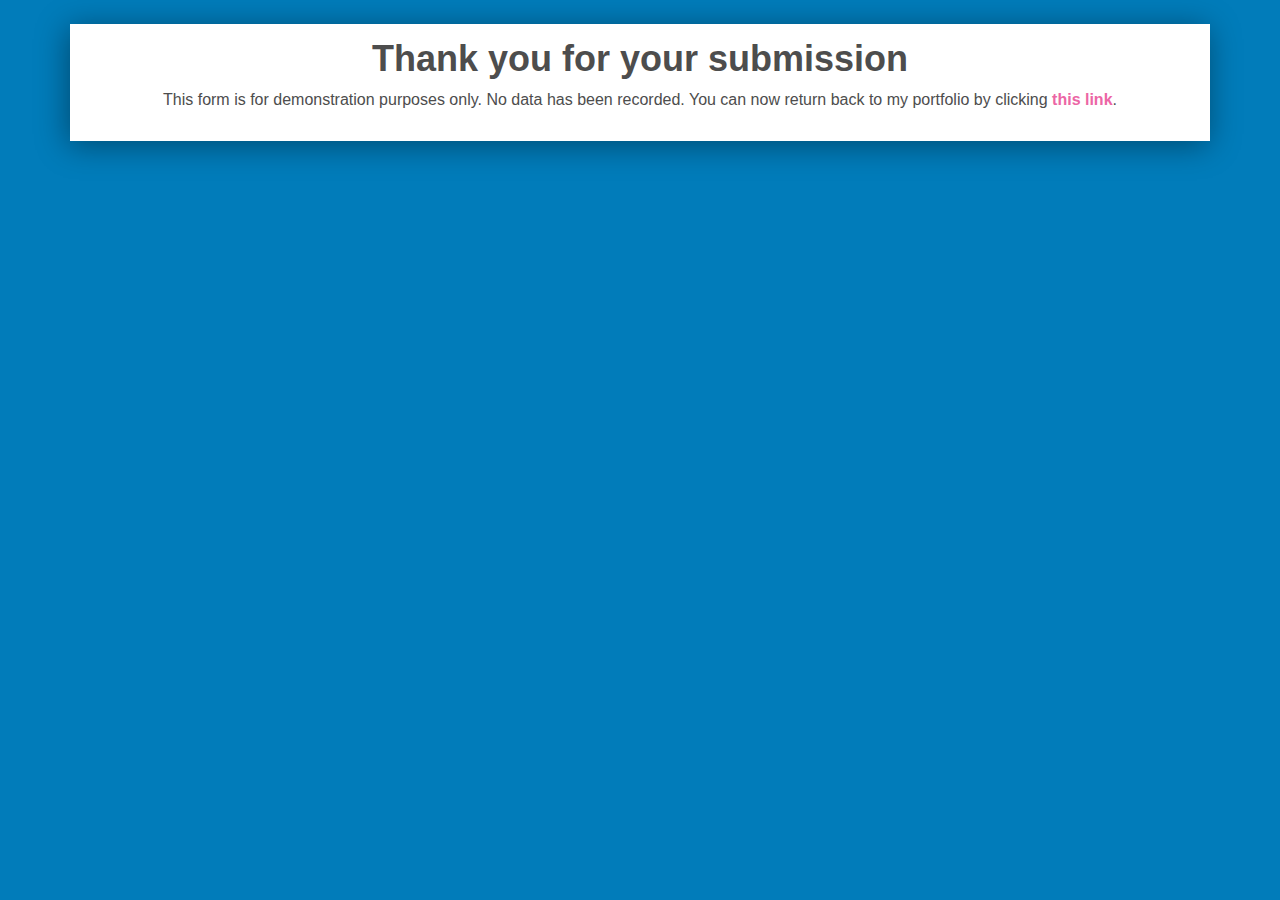
<file: ebook-success.html>
<!DOCTYPE html>
<html lang="en">
<head>
  <meta charset="UTF-8">
  <meta name="viewport" content="width=device-width, initial-scale=1.0">
  <meta http-equiv="X-UA-Compatible" content="ie=edge">
  <link rel="stylesheet" href="https://stackpath.bootstrapcdn.com/bootstrap/4.4.1/css/bootstrap.min.css" integrity="sha384-Vkoo8x4CGsO3+Hhxv8T/Q5PaXtkKtu6ug5TOeNV6gBiFeWPGFN9MuhOf23Q9Ifjh" crossorigin="anonymous">
  <link rel="stylesheet" href="styles/e-book.css">
  <title>Success!</title>
</head>
<body>
  <div class="container bg-white mx-auto my-sm-4 p-0 text-center">
    <section id="headline">
      <h1>Thank you for your submission</h1>
      <p>This form is for demonstration purposes only. No data has been recorded. You can now return back to my portfolio by clicking <a href="index.html">this link</a>.</p>
    </section>
  </div>


  <script src="https://code.jquery.com/jquery-3.4.1.slim.min.js" integrity="sha384-J6qa4849blE2+poT4WnyKhv5vZF5SrPo0iEjwBvKU7imGFAV0wwj1yYfoRSJoZ+n" crossorigin="anonymous"></script>
  <script src="https://cdn.jsdelivr.net/npm/popper.js@1.16.0/dist/umd/popper.min.js" integrity="sha384-Q6E9RHvbIyZFJoft+2mJbHaEWldlvI9IOYy5n3zV9zzTtmI3UksdQRVvoxMfooAo" crossorigin="anonymous"></script>
  <script src="https://stackpath.bootstrapcdn.com/bootstrap/4.4.1/js/bootstrap.min.js" integrity="sha384-wfSDF2E50Y2D1uUdj0O3uMBJnjuUD4Ih7YwaYd1iqfktj0Uod8GCExl3Og8ifwB6" crossorigin="anonymous"></script>
</body>
</html>
</file>
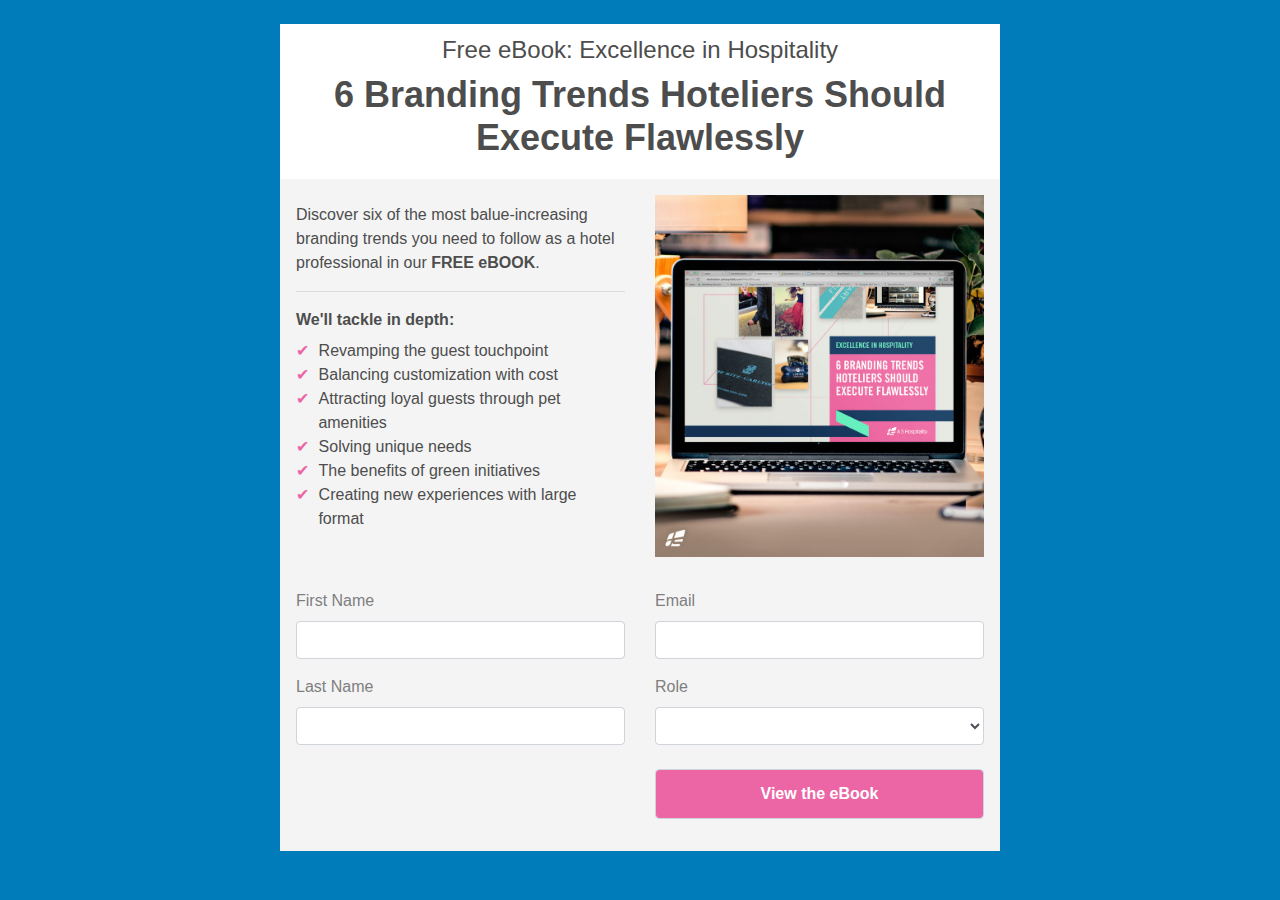
<file: ebook.html>
<!doctype html>
<html lang="en">
  <head>
    <!-- Required meta tags -->
    <meta charset="utf-8">
    <meta name="viewport" content="width=device-width, initial-scale=1, shrink-to-fit=no">

    <!-- Bootstrap CSS -->
    <link rel="stylesheet" href="https://stackpath.bootstrapcdn.com/bootstrap/4.4.1/css/bootstrap.min.css" integrity="sha384-Vkoo8x4CGsO3+Hhxv8T/Q5PaXtkKtu6ug5TOeNV6gBiFeWPGFN9MuhOf23Q9Ifjh" crossorigin="anonymous">
    <link rel="stylesheet" href="styles/e-book.css">
    <title>A S Hosptiality E-Book</title>
  </head>
  <body class="text-center">
    <div class="container-md bg-white mx-auto my-md-4 p-0 bounceInDown animated" style="max-width: 720px;">
      <section id="headline">
        <h2>Free eBook: Excellence in Hospitality</h2>
        <h1>6 Branding Trends Hoteliers Should Execute Flawlessly</h1>
      </section>
      <section id="desc">
        <div class="row">
          <div class="col-12 d-sm-none">
            <img src="images\ebooklpagegra_small.jpg" alt="A S Hospitality eBook Screenshot" class="w-100">
          </div>
          <div class="col">
            <p class="pt-2">Discover six of the most balue-increasing branding trends you need to follow as a hotel professional in our <strong>FREE eBOOK</strong>.</p>
            <hr>
            <strong>We'll tackle in depth:</strong>
            <ul class="feature-list">
              <li>Revamping the guest touchpoint</li>
              <li>Balancing customization with cost</li>
              <li>Attracting loyal guests through pet amenities</li>
              <li>Solving unique needs</li>
              <li>The benefits of green initiatives</li>
              <li>Creating new experiences with large format</li>
            </ul>
          </div>
          <div class="col d-none d-sm-block">
            <img src="images\ebooklpagegra_small.jpg" alt="A S Hospitality eBook Screenshot" class="w-100">
          </div>
        </div>
      </section>
      <section id="form">
        <form class="row" action="ebook-success.html" method="post">
          <div class="col-12 col-md-6">
            <div class="form-group">
              <label for="first_name">First Name</label>
              <input type="text" class="form-control" name="first_name" id="first_name" value="" maxlength="40">
            </div>
            <div class="form-group">
              <label for="last_name">Last Name</label>
              <input type="text" class="form-control" name="last_name" id="last_name" value="" maxlength="40">
            </div>
          </div>
          <div class="col-12 col-md-6">
            <div class="form-group">
              <label for="email">Email</label>
              <input type="email" class="form-control" name="email" id="email" value="" maxlength="40">
            </div>
            <div class="form-group">
              <label for="role">Role</label>
              <select class="form-control" name="role" id="role">
                <option value="" selected="selected"></option>
                <option value="F&B">F&amp;B</option>
                <option value="Front Desk">Front Desk</option>
                <option value="GM">General Manager</option>
                <option value="HSK">Housekeeping</option>
                <option value="HR">Human Resources</option>
                <option value="Op">Operations</option>
                <option value="Purchasing">Purchasing</option>
                <option value="Sales & Marketing">Sales &amp; Marketing</option>
              </select>
            </div>
          </div>
          <div class="col-6 d-none d-md-block">
            &nbsp;
          </div>
          <div class="col-12 col-md-6">
            <div class="form-group w-100 float-md-right mt-4 mt-md-2" style="height: 50px">
              <input class="form-control h-100" type="submit" name="submit" accesskey="s" value="View the eBook">
            </div>
          </div>
        </form>
      </section>
    </div>

    <!-- Optional JavaScript -->
    <!-- jQuery first, then Popper.js, then Bootstrap JS -->
    <script src="https://code.jquery.com/jquery-3.4.1.slim.min.js" integrity="sha384-J6qa4849blE2+poT4WnyKhv5vZF5SrPo0iEjwBvKU7imGFAV0wwj1yYfoRSJoZ+n" crossorigin="anonymous"></script>
    <script src="https://cdn.jsdelivr.net/npm/popper.js@1.16.0/dist/umd/popper.min.js" integrity="sha384-Q6E9RHvbIyZFJoft+2mJbHaEWldlvI9IOYy5n3zV9zzTtmI3UksdQRVvoxMfooAo" crossorigin="anonymous"></script>
    <script src="https://stackpath.bootstrapcdn.com/bootstrap/4.4.1/js/bootstrap.min.js" integrity="sha384-wfSDF2E50Y2D1uUdj0O3uMBJnjuUD4Ih7YwaYd1iqfktj0Uod8GCExl3Og8ifwB6" crossorigin="anonymous"></script>
  </body>
</html>
</file>
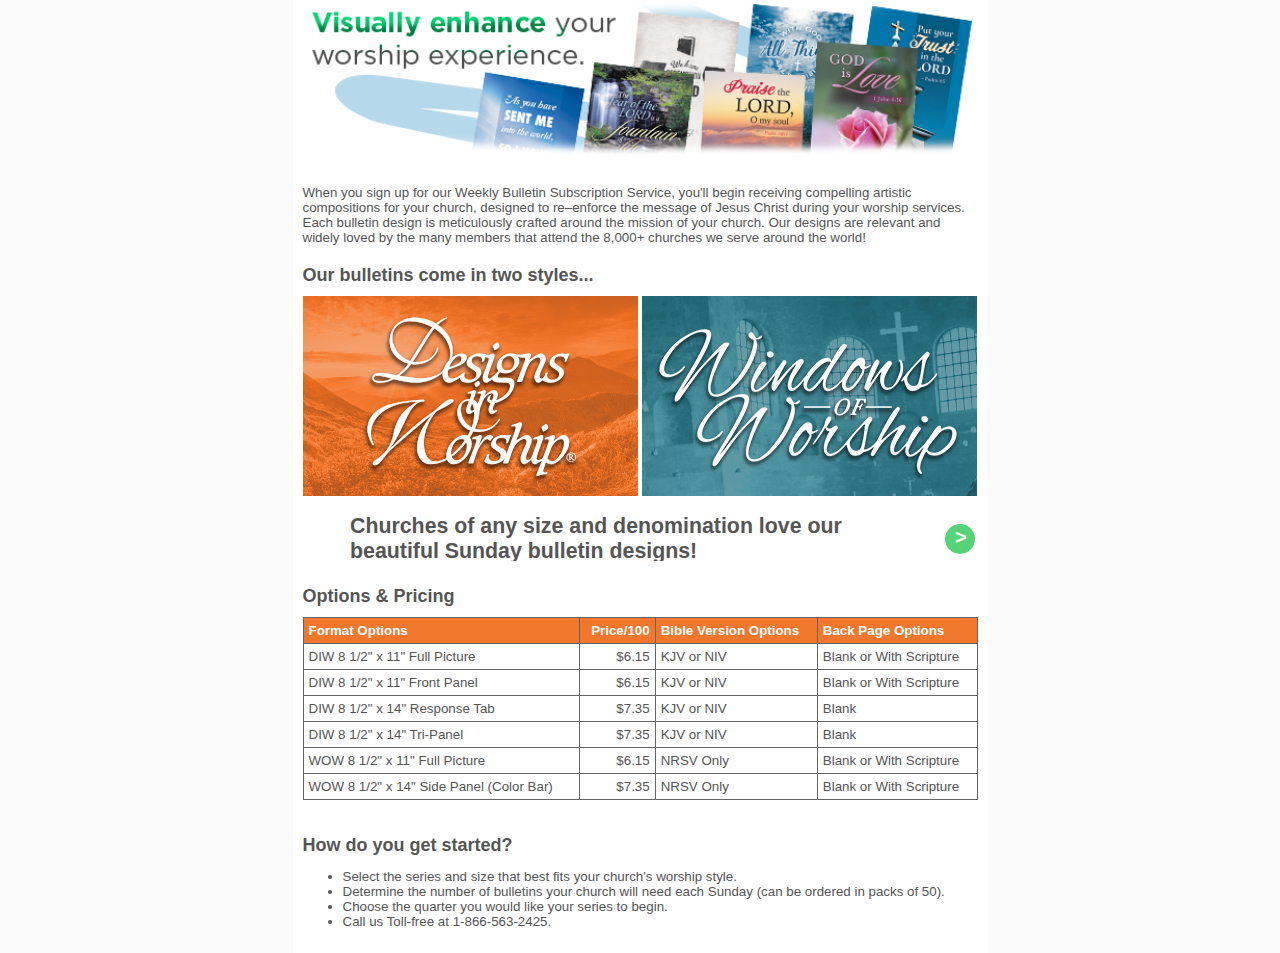
<file: Sunday-Bulletin-Service.html>
<!doctype html>
<html>
<head>
<meta charset="UTF-8">
<title>Bulletin Subscription Service | Dexter Press</title>
</head>
<style>
	input[type=radio], input[type=checkbox] {
  		display:none;
	}
	a {
		color: #F1772D;
		text-decoration: underline;
	}
	.content {
		padding: 10px;
		position:relative;
		width:675px;
		margin:0 auto;
		background-color:white;
		font-family:sans-serif;
		color:#555;
		font-size:10pt;
	}
	.line {
		font-weight:700;
		text-align:;
		font-size:16pt;
		margin-left:30px;
		width:580px;
		float:none;
		position:absolute;
		top:0px;
		left:50%;
		transform:translate(-290px);
		opacity:0;
		transition:all 250ms ease-in-out;
	}

	#c1>div.line, #c2>div.line, #c3>div.line, #c4>div.line, #c5>div.line {
		user-select:none;
		z-index:0;
		top:3px;
	}
	#r2:checked ~ * #c1>div.line, #r3:checked ~ * #c2>div.line, #r4:checked ~ * #c3>div.line, #r5:checked ~ * #c4>div.line {
		margin-left:-30px;
	}

	#r1:checked ~ #l2:after, #r2:checked ~ #l3:after, #r3:checked ~ #l4:after, #r4:checked ~ #l5:after {
		content:">";
		color: white;
		font-weight:700;
		position: absolute;
		top:15px;
		left:50%;
		transform:translate(315px);
		cursor:pointer;
		font-size:15pt;
		opacity:1;
		transition: all 300ms ease-in-out;
		z-index:2;
	}

	#r2:checked ~ #l1:after,#r3:checked ~ #l2:after, #r4:checked ~ #l3:after, #r5:checked ~ #l4:after {
		content:"<";
		color: white;
		font-weight:700;
		position: absolute;
		top:15px;
		left:50%;
		transform:translate(-326px);
		cursor:pointer;
		font-size:15pt;
		opacity:1;
		transition: all 300ms ease-in-out;
		z-index:2;
	}

	#r1:checked ~ .arrow-back, #r5:checked ~ .arrow-forward {
		opacity:0;
	}

	.arrow-forward, .arrow-back {
		background-color: #56D379;
		height:30px;
		width: 30px;
		position: absolute;
		top:18px;
		left:50%;
		transform-origin:center;
		border-radius:15px;
		display:block;
		transition: all 300ms ease-in-out;
		opacity:1;
	}
	.arrow-forward {
		transform:translate(305px, -5px);
	}
	.arrow-back {
		transform:translate(-334px, -5px);
	}


	#r1:checked ~ #l1, #r2:checked ~ #l2, #r3:checked ~ #l3, #r4:checked ~ #l4, #r5:checked ~ #l5 {
		color:green;
	}

	#r1:checked ~ * #c1>div.line, #r2:checked ~ * #c2>div.line, #r3:checked ~ * #c3>div.line, #r4:checked ~ * #c4>div.line, #r5:checked ~ * #c5>div.line {
		opacity: 1;
		margin-left:0px;
	}


	.arrowbox {
		position: relative;
		width: calc(97%% - 40px);
		height: 140px;
		left: 0;
		padding: 20px;
		margin-top:26px;
		background: white;
		border: #F1772D solid 1px;
		transition: height 300ms ease-in-out; left 400ms cubic-bezier(0.27, 0.16, 0.42, 1.39); opacity 300ms ease-in-out;
		opacity: 1;
	}
	.arrowbox:before {
		content: "";
		position: absolute;
		top: -23px;
		left: 20%;
		transition: all 300ms ease-in-out;
		border-style: solid;
		border-width: 0 25px 25px;
		border-color: #FFF transparent;
		display: block;
		width: 0px;
		height:0;
		z-index: 1;
		transform:scale(1.11);
	}

	.arrowbox:after {
		content: "";
		position: absolute;
		top: -26px;
		left: calc(20% - 1px);
		transition: all 300ms ease-in-out;
		border-style: solid;
		border-width: 0 26px 26px;
		border-color: #F1772D transparent;
		display: block;
		width: 0;
		z-index: 0;
	}

	.arrowbox-content {
		position:absolute;
		top:20px;
		padding-right:20px;
		opacity:0;
		color: #555;
		transition: all 300ms ease-in-out;
}
	.series-image-box {
		background-color:grey;
		width:49.7%;
		height:200px;
		display:inline-block;
		transition: all 300ms ease-in-out;
		cursor: pointer;
		border-radius: 0px;
		overflow:hidden;
		opacity:1;
		filter: brightness(100%);
		transition: all 300ms ease-in-out;
}
	#no-series:checked ~ div.arrowbox {
		height:0px;
		opacity:0;
		padding:0px;
		margin-top:0px;
	}
	#diw-series:checked ~ div.arrowbox, #wow-series:checked ~ div.arrowbox {
		height: ;
	}
	#diw-series:checked ~ * #diw-content>div.arrowbox-content, #wow-series:checked ~ * #wow-content>div.arrowbox-content {
  		opacity: 1;
	}
	#diw-series:checked ~ * #wow-content>div.arrowbox-content, #wow-series:checked ~ * #diw-content>div.arrowbox-content {
  		display: none;
	}

	#wow-series:checked ~ div.arrowbox:before {
		left:calc(80% - 52px);
	}
	#wow-series:checked ~ div.arrowbox:after {
		left:calc(80% - 1px - 52px);
	}

	#diw-series:checked ~ * #diw-selector>div.series-image-box {
		filter: brightness(80%);
	}
	#wow-series:checked ~ * #wow-selector>div.series-image-box {
		filter: brightness(80%);
	}
	#no-selector {
		opacity:0;
		color:darkgray;
		position:absolute;
		bottom:20px;
		right:20px;
		cursor:pointer;
		z-index:15;
	}
	#diw-series:checked ~ * #no-selector, #wow-series:checked ~ * #no-selector {
		opacity:1;
	}

	.slide-img {
		position:absolute;
		top:0px;
		width:calc(100% - 20px);
	}

	#slide-1 {
		animation:sa1 8s infinite 3s;
	}

	#slide-2 {
		opacity:0;
		animation:sa2 8s infinite 3s;
	}

	@keyframes sa1 {
		0% {
			opacity:1;
		}
		12.5% {
			opacity:0;
		}
		50% {
			opacity:0;
		}
		62.5% {
			opacity:1;
		}
		100% {
			opacity:1;
		}
	}

	@keyframes sa2 {
		0% {
			opacity:0;
		}
		12.5% {
			opacity:1;
		}
		50% {
			opacity:1;
		}
		62.5% {
			opacity:0;
		}
		100% {
			opacity:0;
		}
	}

	table {
		background-color:;
		border:1px solid #666;
		border-collapse: collapse;
	}
	th {
		background-color: #F1772D;
		color:white;
		border:1px solid #666;
	}
	td {
		background-color: white;
		border:1px solid #666;
	}
	.basic-header {
		font-size:18px;
		color:;
		margin-bottom:10px;
		font-weight:600;
	}
	</style>

<body style="margin:0 auto;" bgcolor="#FBFBFB">

	<div class="content" style="height:140px;">
		<img src="images/dp/visually-enhance_slider.png" class="slide-img" id="slide-1">
		<img src="images/dp/weekly-bulletin_slider.png" class="slide-img" id="slide-2">
	</div>

	<div class="content">
		<br/>
		When you sign up for our Weekly Bulletin Subscription Service, you'll begin receiving compelling artistic compositions for your church, designed to re&ndash;enforce the message of Jesus Christ during your worship services. Each bulletin design is meticulously crafted around the mission of your church. Our designs are relevant and widely loved by the many members that attend the 8,000+ churches we serve around the world!
	</div>


	<div class="content">
		<div class="basic-header">Our bulletins come in two styles...</div>
	<input type="radio" name="series-selection" id="no-series" checked>
	<input type="radio" name="series-selection" id="diw-series">
	<input type="radio" name="series-selection" id="wow-series">

	<div>
	<label for="diw-series" id="diw-selector"><div class="series-image-box"><img src="images/dp/diw-box.jpg"></div></label>
	<label for="wow-series" id="wow-selector"><div class="series-image-box"><img src="images/dp/wow-box.jpg"></div></label><br/><label for="no-series" id="no-selector">X</label>
		</div>
	<div class="arrowbox">
		<div id="diw-content"><div class="arrowbox-content">
			<strong>Designs In Worship</strong><br/>Designs in Worship is our scenic imagery series that features landscape and nature elements. Scripture passages and graphics are selected based on church celebrations &#40;Easter/Christmas&#41; and yearly calendars. Designs match the KJV and NIV translations of the Bible.<br/><br/>Available in Response-Tab and Tri-Fold as well. See pricing below.<br/><br/><a href="http://www.dexterpress.com/DIW2018" target="_blank">View the 2018 Designs in Worship Catalog</a></div></div>
		<div id="wow-content"><div class="arrowbox-content"><strong>Windows of Worship</strong><br/>Windows of Worship is our series of designs that follow the Revised Common Lectionary of Scripture readings. We choose verses that come from the current year's reading plan for that current Sunday. Our imagery varies slightly from DIW in that we will feature imagery of people and congregations depicting a daily Christian walk. We also feature some beautiful landscape-type images as well.<br/><br/>Available in Letter and Legal Sizes<br/><br/><a href="http://www.dexterpress.com/WOW2018" target="_blank">View the 2018 Windows of Worship Catalog</a></div></div>
	</div>
	</div>

	<div class="content">
		<input type="radio" id="r1" name="test" value="1"  checked>
		<input type="radio" id="r2" name="test" value="2" >
		<input type="radio" id="r3" name="test" value="3" >
		<input type="radio" id="r4" name="test" value="4" >
		<input type="radio" id="r5" name="test" value="5" >


		<div class="arrow-forward"></div>
		<div class="arrow-back"></div>
		<label for="r1" id="l1"></label>
		<label for="r2" id="l2"></label>
		<label for="r3" id="l3"></label>
		<label for="r4" id="l4"></label>
		<label for="r5" id="l5"></label>

		<div>
			<div id="c1"><div class="line">Churches of any size and denomination love our beautiful Sunday bulletin designs!</div></div>
			<div id="c2"><div class="line">Subscribers enjoy the reduced costs on their weekly bulletins compared to buying stock (40% less).</div></div>
			<div id="c3"><div class="line">We make the ordering process hassle-free. Talk to a real person when you call.</div></div>
			<div id="c4"><div class="line">Your bulletins are delivered on time every quarter to your church&nbsp;office.</div></div>
			<div id="c5"><div class="line">You have control over your product options, and can cancel at any time.</div></div>
		</div>
<br><br>
	</div>

		<div class="content">
			<br/>
			<div class="basic-header">Options &amp; Pricing</div>
			<table width="100%" cellspacing="0px" cellpadding="5px">
				<tr>
				<th align="left" valign="top">Format Options</th>
				<th align="right" valign="top">Price/100</th>
				<th align="left" valign="top">Bible Version Options</th>
				<th align="left" valign="top">Back Page Options</th>
				</tr>
			<tr>
				<td align="left" valign="top">DIW 8 1/2" x 11" Full Picture</td>
				<td align="right" valign="top">$6.15</td>
				<td align="left" valign="top">KJV or NIV</td>
				<td align="left" valign="top">Blank or With Scripture</td>
			</tr>
			<tr>
				<td align="left" valign="top">DIW 8 1/2" x 11" Front Panel</td>
				<td align="right" valign="top">$6.15</td>
				<td align="left" valign="top">KJV or NIV</td>
				<td align="left" valign="top">Blank or With Scripture</td>
			</tr>
			<tr>
				<td align="left" valign="top">DIW 8 1/2" x 14" Response Tab</td>
				<td align="right" valign="top">$7.35</td>
				<td align="left" valign="top">KJV or NIV</td>
				<td align="left" valign="top">Blank</td>
			</tr>
			<tr>
				<td align="left" valign="top">DIW 8 1/2" x 14" Tri-Panel</td>
				<td align="right" valign="top">$7.35</td>
				<td align="left" valign="top">KJV or NIV</td>
				<td align="left" valign="top">Blank</td>
			</tr>
			<tr>
				<td align="left" valign="top">WOW 8 1/2" x 11" Full Picture</td>
				<td align="right" valign="top">$6.15</td>
				<td align="left" valign="top">NRSV Only</td>
				<td align="left" valign="top">Blank or With Scripture</td>
			</tr>
			<tr>
				<td align="left" valign="top">WOW 8 1/2" x 14" Side Panel (Color Bar)</td>
				<td align="right" valign="top">$7.35</td>
				<td align="left" valign="top">NRSV Only</td>
				<td align="left" valign="top">Blank or With Scripture</td>
			</tr>
			</table>
		</div>
	<div class="content">
		<br/>
		<div class="basic-header">How do you get started?</div>
		<ul>
			<li>Select the series and size that best fits your church's worship style.</li>
			<li>Determine the number of bulletins your church will need each Sunday (can be ordered in packs of 50).</li>
			<li>Choose the quarter you would like your series to begin.</li>
			<li>Call us Toll-free at 1-866-563-2425.</li>
		</ul>
	</div>

</body>
</html>
</file>
<file: styles/e-book.css>
body, h1, h2, h3, h4, h5, h6 {
  font-family: 'Helvetica','Arial',sans-serif;
  color: #4d4d4d;
}

h1 {
  font-weight: 700;
  font-size: 2.25rem;
}

h2 {
  font-size: 1.5rem;
}

body {
  background-color: #017CBA;
}

.container {
  border: solid 1px white;
  box-shadow: -2px 4px 30px rgba(0,0,0,.4);
}

/* S E C T I O N S */

#headline {
  padding: .75rem;
}

#headline p a {
  color: #ec66a5;
  font-weight: 700;
  transition: all ease-in-out 200ms;
}

#headline p a:hover {
  color: #d63e86;
  text-decoration: none;
}

#desc, #form {
  background-color: #f4f4f4;
  padding: 1rem;
  text-align: left;
}

ul.feature-list {
  padding: 7px 0 0;
  margin: 0;
  list-style: none;
  text-align: left;
  margin-left: 1.4em;
}

ul.feature-list li:before {
  content: "✔";
  margin-right: -.8em;
  color: #ec66a5;
  position: relative;
  left: -1.4em;
}

.form-group label {
  opacity: 0.7;
}

input[type=submit] {
  background-color: #ec66a5;
  font-weight: 700;
  color: white;
  transition: all ease-in-out 300ms;
}

input[type=submit]:hover {
  background-color: #d63e86;
}
input[type=submit]:active {
  background-color: #d63e86;
  color: rgba(255,255,255,.8);
}

/* A N I M A T I O N S */

.animated {
  -webkit-animation-duration: 1s;
  animation-duration: 1s;
  -webkit-animation-fill-mode: both;
  animation-fill-mode: both;
}
@-webkit-keyframes bounceInDown {
  from, 60%, 75%, 90%, to {
    -webkit-animation-timing-function: cubic-bezier(0.215, 0.610, 0.355, 1.000);
    animation-timing-function: cubic-bezier(0.215, 0.610, 0.355, 1.000);
  }

  0% {
    opacity: 0;
    -webkit-transform: translate3d(0, -3000px, 0);
    transform: translate3d(0, -3000px, 0);
  }

  60% {
    opacity: 1;
    -webkit-transform: translate3d(0, 25px, 0);
    transform: translate3d(0, 25px, 0);
  }

  75% {
    -webkit-transform: translate3d(0, -10px, 0);
    transform: translate3d(0, -10px, 0);
  }

  90% {
    -webkit-transform: translate3d(0, 5px, 0);
    transform: translate3d(0, 5px, 0);
  }

  to {
    -webkit-transform: none;
    transform: none;
  }
}

@keyframes bounceInDown {
  from, 60%, 75%, 90%, to {
    -webkit-animation-timing-function: cubic-bezier(0.215, 0.610, 0.355, 1.000);
    animation-timing-function: cubic-bezier(0.215, 0.610, 0.355, 1.000);
  }

  0% {
    opacity: 0;
    -webkit-transform: translate3d(0, -3000px, 0);
    transform: translate3d(0, -3000px, 0);
  }

  60% {
    opacity: 1;
    -webkit-transform: translate3d(0, 25px, 0);
    transform: translate3d(0, 25px, 0);
  }

  75% {
    -webkit-transform: translate3d(0, -10px, 0);
    transform: translate3d(0, -10px, 0);
  }

  90% {
    -webkit-transform: translate3d(0, 5px, 0);
    transform: translate3d(0, 5px, 0);
  }

  to {
    -webkit-transform: none;
    transform: none;
  }
}

.bounceInDown {
  -webkit-animation-name: bounceInDown;
  animation-name: bounceInDown;
}
</file>
